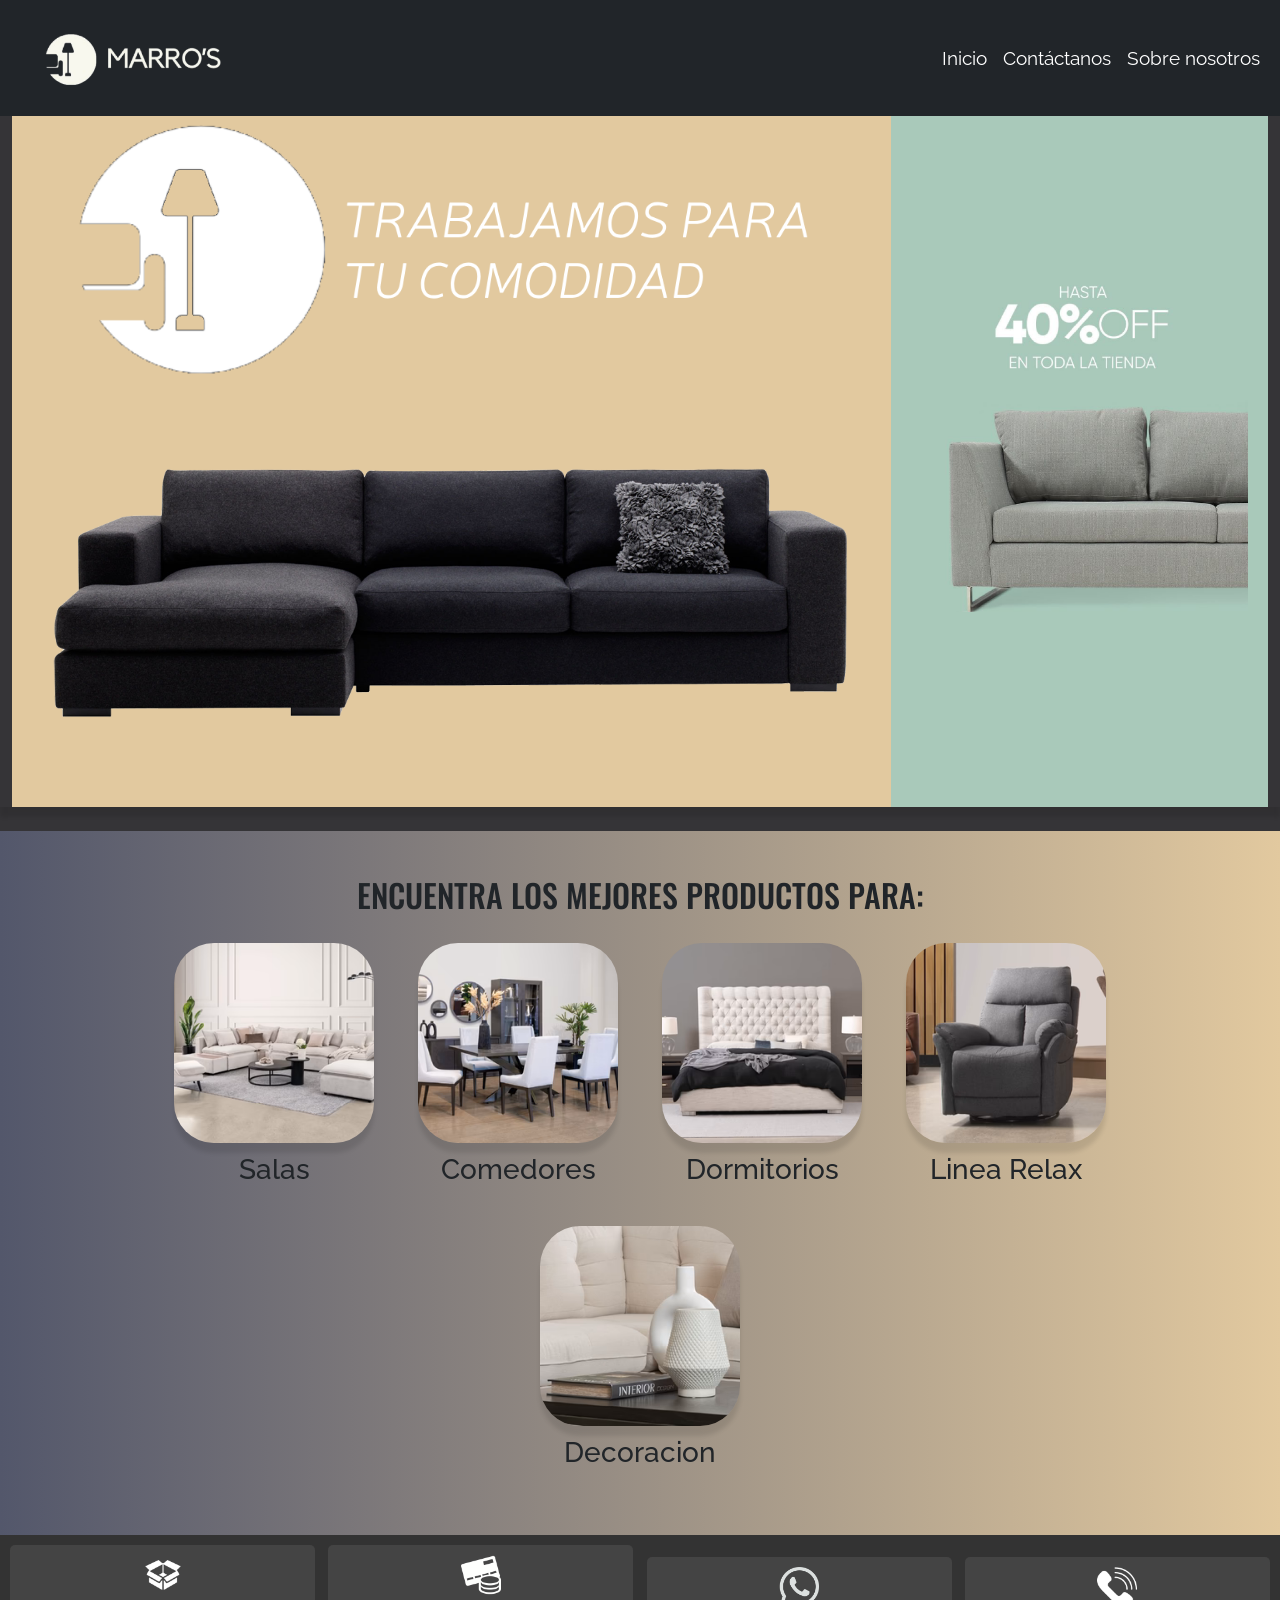
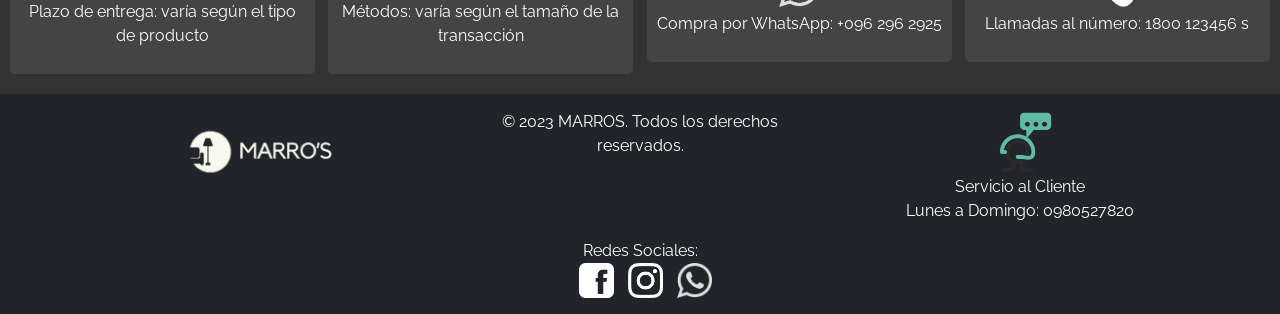
<file: index.html>
<!DOCTYPE html>
<html lang="en">
<head>
    <meta charset="UTF-8">
    <meta name="viewport" content="width=device-width, initial-scale=1.0">
    <title>Inmobiliaria</title>
    <link rel="preconnect" href="https://fonts.googleapis.com">
    <link href="https://fonts.googleapis.com/css2?family=Lato:ital,wght@1,900&display=swap" rel="stylesheet">
    <link href="https://fonts.googleapis.com/css2?family=Prompt:ital,wght@1,500&display=swap" rel="stylesheet">
    <link href="https://fonts.googleapis.com/css2?family=Raleway:wght@200&display=swap" rel="stylesheet">
    <link href="https://fonts.googleapis.com/css2?family=Bebas+Neue&display=swap" rel="stylesheet">
    <link href="https://fonts.googleapis.com/css2?family=Oswald:wght@300&display=swap" rel="stylesheet">
    <link href="https://cdn.jsdelivr.net/npm/bootstrap@5.3.3/dist/css/bootstrap.min.css" rel="stylesheet" integrity="sha384-QWTKZyjpPEjISv5WaRU9OFeRpok6YctnYmDr5pNlyT2bRjXh0JMhjY6hW+ALEwIH" crossorigin="anonymous">
    <link rel="stylesheet" href="../css/encabezados.css">
    <link rel="stylesheet" href="/css/index.css">
    
</head>
<body>

    <header>
        <nav class="navbar navbar-expand-lg bg-dark navbar-dark fixed-top">
            <section class="logo">
                <a href="#">
                    <img src="../img/logoblanco.png" alt="LOGO INMOBILIARIA" style=" height: 100px;">
                </a>
            </section>
            <nav class="elementosNav">
            <div class="container-fluid">
                <button class="navbar-toggler" type="button" data-bs-toggle="collapse" data-bs-target="#navbarNav" aria-controls="navbarNav" aria-expanded="false" aria-label="Toggle navigation">
                    <span class="navbar-toggler-icon"></span>
                </button>
                <div class="collapse navbar-collapse" id="navbarNav">
                    <ul class="navbar-nav mx-auto">
                        <li class="nav-item">
                            <a class="nav-link" href="/index.html">Inicio</a>
                        </li>
                        <li class="nav-item">
                            <a class="nav-link" href="/html/contacto.html">Contáctanos</a>
                        </li>
                        <li class="nav-item">
                            <a class="nav-link" href="/html/ofertas.html">Sobre nosotros</a>
                        </li>
                    </ul>
                </div>
            </div>
        </nav>
        </nav>
    </header>

    <article class="parteEntera container-fluid">
        <section class="parteIzquierda col-md-8">
            <img src="../img/esloganblanco.png" alt="" width="100%" height="auto"
                onmouseover="this.style.filter='invert(100%)'"
                onmouseout="this.style.filter='none'">
            <img src="../img/sofanegro.png" alt="" width="100%" height="auto">
        </section>
        <section class="parteDerecha col-md-4">
            <aside>
                <img src="../img/descuento.png" alt="" width="auto" height="auto">
            </aside>
        </section>
    </article>

    <section>
        <br>
    </section>
    <section class="productos">
        <h2 style="font-family: 'Oswald', sans-serif;">ENCUENTRA LOS MEJORES PRODUCTOS PARA:</h2>

        <section class="producto-container">
            <img src="../img/salas.png" alt="">
            <h3>Salas</h3>
        </section>

        <section class="producto-container">
            <img src="../img/comedor.png" alt="">
            <h3>Comedores</h3>
        </section>

        <section class="producto-container">
            <img src="../img/dormitorio.png" alt="">
            <h3>Dormitorios</h3>
        </section>

        <section class="producto-container">
            <img src="/img/relax.png" alt="">
            <h3>Linea Relax</h3>
        </section>

        <section class="producto-container">
            <img src="../img/decoracion.png" alt="">
            <h3>Decoracion</h3>
        </section>
    </section>

    <section class="bar container-fluid">
        <section class="col-md-2.5">
            <img src="../img/box.png" alt="Tiempo Entrega" width="auto" height="40px" style="filter: invert(100%);">
            <p>Plazo de entrega: varía según el tipo de producto</p>
        </section>
        <section class="col-md-2.5">
            <img src="../img/metodoPago.png" alt="Métodos de Pago" width="auto" height="40px" style="filter: invert(100%);">
            <p>Métodos: varía según el tamaño de la transacción</p>
        </section>
        <section class="col-md-2.5">
            <img src="../img/whatsapp2.png" alt="Entrega WhatsApp" width="auto" height="40px" style="filter: invert(100%);">
            <p>Compra por WhatsApp: +096 296 2925 </p>
        </section>
        <section class="col-md-2.5">
            <img src="../img/telefono3.png" alt="LLamadas" width="auto" height="40px" style="filter: invert(100%);">
            <p>Llamadas al número: 1800 123456 s</p>
        </section>
    </section>

    <footer class="piePagina text-center p-3 bg-dark text-white">
        <div class="container">
            <div class="row">
                <div class="col-md-4">
                    <img src="../img/logoblanco.png" alt="LOGO INMOBILIARIA" style="width: 200px; height:200 px;">
                </div>
                <div class="col-md-4">
                    <p>&copy; 2023 MARROS. Todos los derechos reservados.</p>
                </div>
                <div class="col-md-4">
                    <section class="serviciocliente">
                        <img src="../img/serviciocliente.png" alt="LOGO INMOBILIARIA" width="auto" height="65px">
                        <p>Servicio al Cliente</p>
                        <p>Lunes a Domingo: 0980527820</p>
                    </section>
                </div>
            </div>
            <div class="row mt-3">
                <div class="col-md-12">
                    <p> Redes Sociales:</p>
                    <img src="../img/facebook.png" alt="LOGO INMOBILIARIA" width="35px" height="35px">
                    <img src="../img/instagram.png" alt="LOGO INMOBILIARIA" width="35px" height="35px">
                    <img src="../img/whatsapp2.png" alt="LOGO INMOBILIARIA" width="35px" height="35px" style="filter: invert(100%);">
                </div>
            </div>
        </div>
    </footer>
    
</body>
<script src="https://cdn.jsdelivr.net/npm/bootstrap@5.2.3/dist/js/bootstrap.bundle.min.js"></script>
</html>
</file>
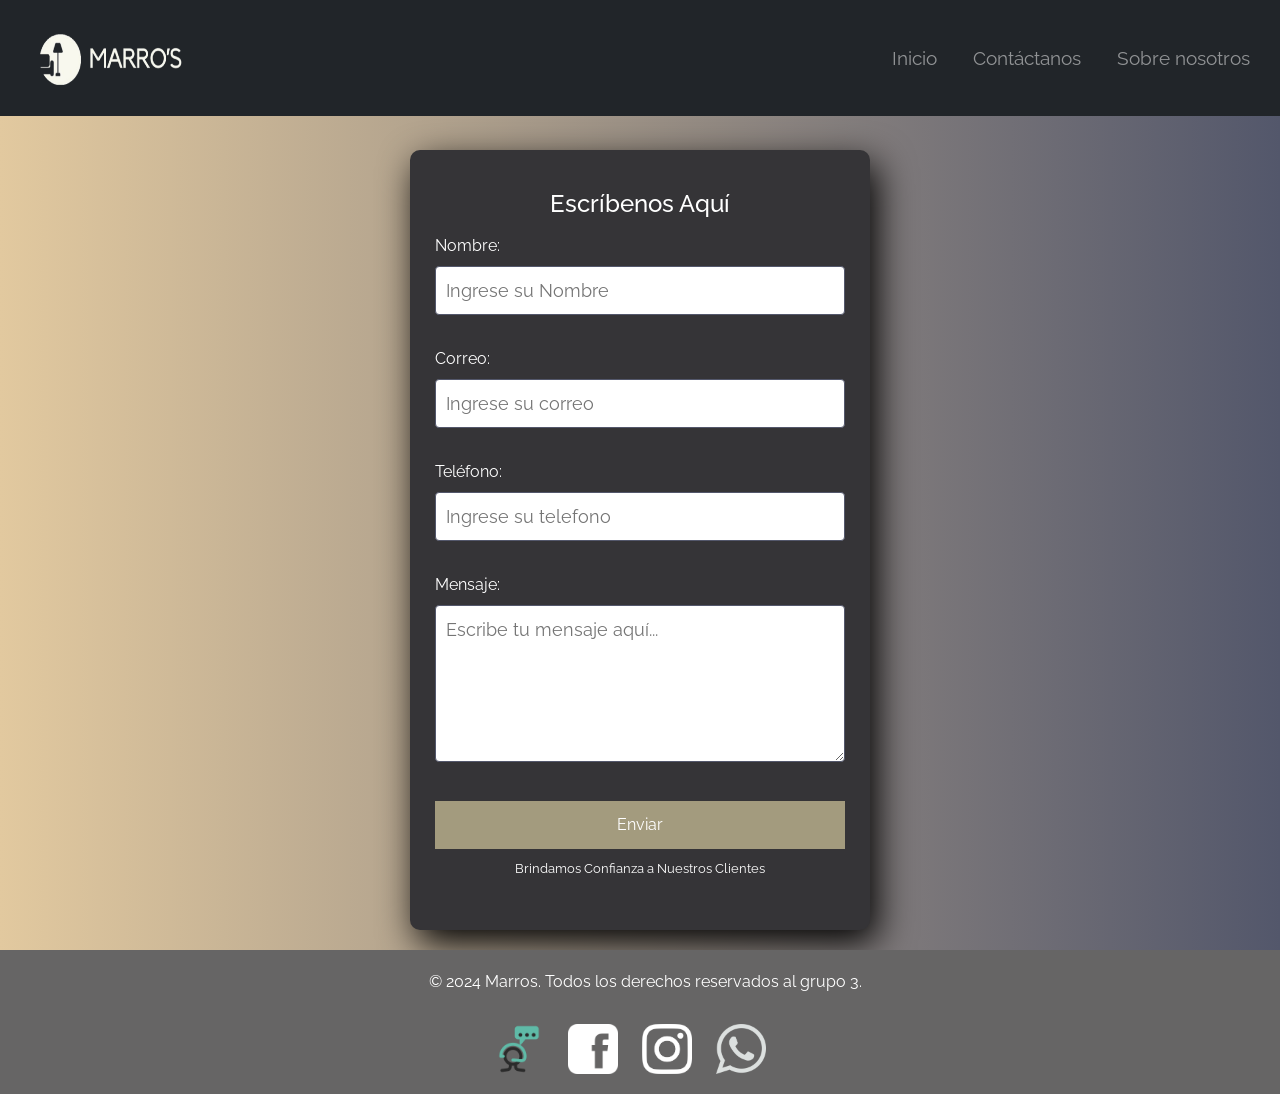
<file: html/contacto.html>
<!doctype html>
<html lang="en">
  <head>
    <meta charset="utf-8">
    <meta name="viewport" content="width=device-width, initial-scale=1">
    <title>Bootstrap demo</title>
    <link rel="preconnect" href="https://fonts.googleapis.com">
    <link href="https://fonts.googleapis.com/css2?family=Lato:ital,wght@1,900&display=swap" rel="stylesheet">
    <link href="https://fonts.googleapis.com/css2?family=Prompt:ital,wght@1,500&display=swap" rel="stylesheet">
    <link href="https://fonts.googleapis.com/css2?family=Raleway:wght@200&display=swap" rel="stylesheet">
    <link href="https://fonts.googleapis.com/css2?family=Bebas+Neue&display=swap" rel="stylesheet">
    <link href="https://fonts.googleapis.com/css2?family=Oswald:wght@300&display=swap" rel="stylesheet">
    <link rel="stylesheet" href="https://maxcdn.bootstrapcdn.com/bootstrap/4.5.2/css/bootstrap.min.css">
    <link rel="stylesheet" href="../css/encabezados.css">
    <link href="https://cdn.jsdelivr.net/npm/bootstrap@5.3.3/dist/css/bootstrap.min.css" rel="stylesheet" integrity="sha384-QWTKZyjpPEjISv5WaRU9OFeRpok6YctnYmDr5pNlyT2bRjXh0JMhjY6hW+ALEwIH" crossorigin="anonymous">
    <link rel="stylesheet" href="/css/contacto.css">
  
  
  </head>
  <body>
    
    <nav class="navbar navbar-expand-lg bg-dark navbar-dark fixed-top">
        <section class="logo">
            <a href="#">
                <img src="../img/logoblanco.png" alt="LOGO INMOBILIARIA" style=" height: 100px;">
            </a>
        </section>
        <nav class="elementosNav">
        <div class="container-fluid">
            <button class="navbar-toggler" type="button" data-bs-toggle="collapse" data-bs-target="#navbarNav" aria-controls="navbarNav" aria-expanded="false" aria-label="Toggle navigation">
                <span class="navbar-toggler-icon"></span>
            </button>
            <div class="collapse navbar-collapse" id="navbarNav">
                <ul class="navbar-nav mx-auto">
                    <li class="nav-item">
                        <a class="nav-link" href="/index.html">Inicio</a>
                    </li>
                    <li class="nav-item">
                        <a class="nav-link" href="/html/contacto.html">Contáctanos</a>
                    </li>
                    <li class="nav-item">
                        <a class="nav-link" href="/html/ofertas.html">Sobre nosotros</a>
                    </li>
                </ul>
            </div>
        </div>
    </nav>
    </nav>
</header>

    
    <section class="form-container">
     
      <form action="https://formsubmit.co/cristhophervillamarin7@gmail.com" method="POST" class="form-register">
        <h4>Escríbenos Aquí</h4>
  
        <div class="mb-3">
          <label for="nombre" class="form-label">Nombre:</label>
          <input class="controls" type="text" name="nombre" id="nombre" placeholder="Ingrese su Nombre" required>
          <span id="errorNombre" class="error"></span>
        </div>
  
   
        <div class="mb-3">
            <label for="correo" class="form-label">Correo:</label>
            <input class="controls" type="text" name="correo" id="correo"  placeholder="Ingrese su correo" required>
            <span id="errorCorreo" class="correo"></span>
          </div>
  
        <div class="mb-3">
          <label for="telefono" class="form-label">Teléfono:</label>
          <input class="controls" type="tel" name="telefono" id="telefono" pattern="[0-9]{10}" placeholder="Ingrese su telefono" required>
          <span id="errorTelefono" class="error"></span>
        </div>
  
  
        <div class="mb-3">
          <label for="mensaje" class="form-label">Mensaje:</label>
          <textarea class="controls" name="mensaje" id="mensaje" rows="5" placeholder="Escribe tu mensaje aquí..." required></textarea>
          <span id="errorMensaje" class="error"></span>
        </div>
  
        <input class="botons" type="submit" value="Enviar">
        <p>Brindamos Confianza a Nuestros Clientes</p>
      </form>
    </section>
  
  
<footer class="footer text-center">
  <div class="container">
    <div class="row">
      <div class="col-lg-12">
        <i class="fab fa-bootstrap footer-icon"></i>
     
        &copy; 2024 Marros. Todos los derechos reservados al grupo 3.
        <br>
        <a href="tel:+1234567890">  <img src="/img/serviciocliente.png" alt=""  height="50px" style="margin-right: 20px;margin-top: 30px;"></a> 
        <a href="">   <img src="/img/facebook.png" alt=""  height="50px" style="margin-right: 20px;margin-top: 30px;"></a> 
        <a href=""> <img src="/img/instagram.png" alt="" height="50px" style="margin-right: 20px;margin-top: 30px;"></a> 
        <a href=""> <img src="/img/whatsapp2.png" alt=""  height="50px" style="margin-right: 20px;margin-top: 30px;filter: invert(100%);"></a>
      </div>
    </div>
  </div>
</footer>
</body>
<script src="https://cdn.jsdelivr.net/npm/bootstrap@5.3.3/dist/js/bootstrap.bundle.min.js" integrity="sha384-YvpcrYf0tY3lHB60NNkmXc5s9fDVZLESaAA55NDzOxhy9GkcIdslK1eN7N6jIeHz" crossorigin="anonymous"></script>

</html>
</file>
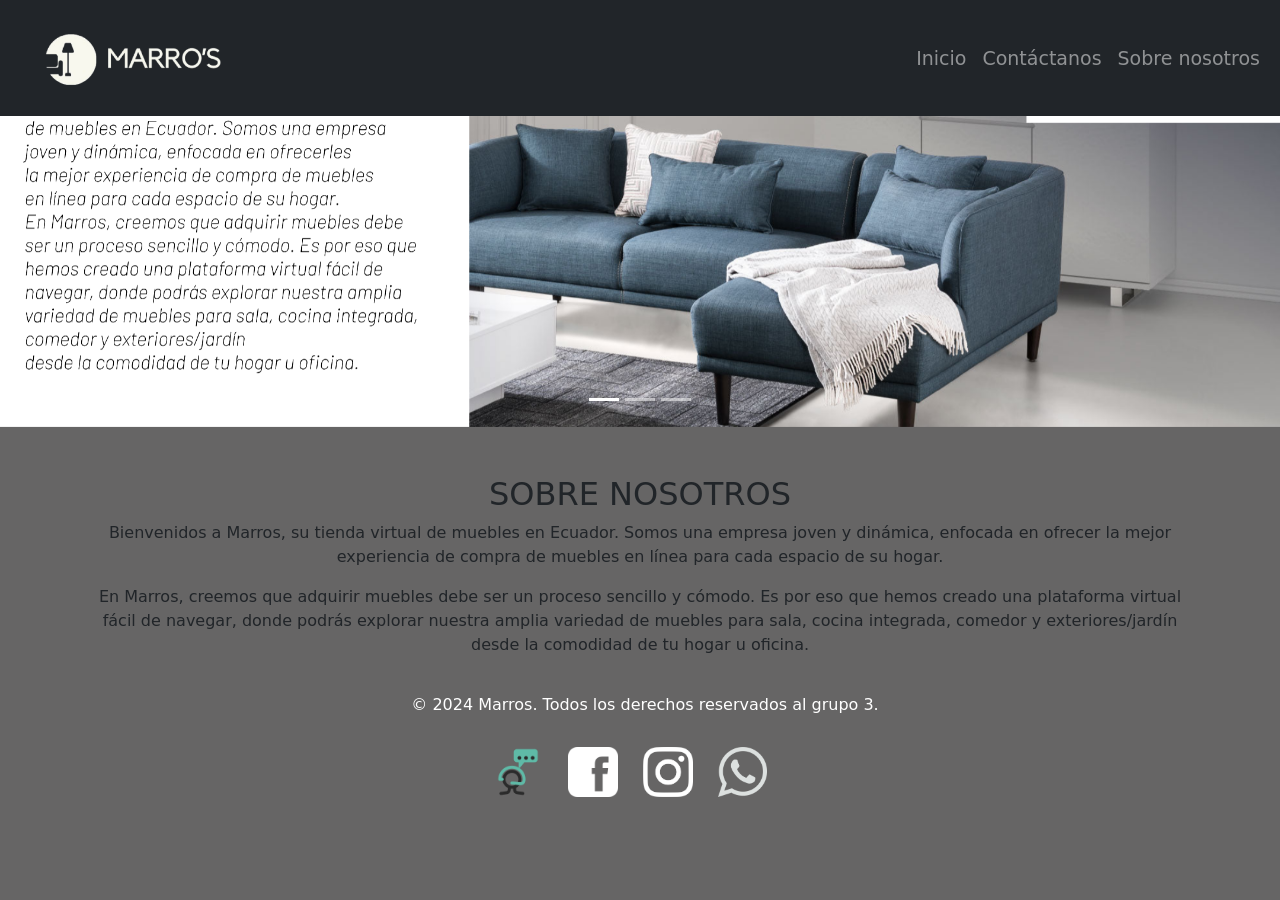
<file: html/ofertas.html>
<!DOCTYPE html>
<html lang="en">

<head>
    <link href="https://fonts.googleapis.com/css2?family=Raleway:wght@200&display=swap" rel="stylesheet">
    <meta charset="UTF-8">
    <meta name="viewport" content="width=device-width, initial-scale=1.0">
    <title>Ofertas</title>
    <link rel="stylesheet" href="https://stackpath.bootstrapcdn.com/bootstrap/4.5.2/css/bootstrap.min.css">
    <link rel="stylesheet" href="../css/encabezados.css">
    <link rel="stylesheet" href="../css/carrusel.css">
    <link rel="preconnect" href="https://fonts.googleapis.com">
    <link href="https://fonts.googleapis.com/css2?family=Lato:ital,wght@1,900&display=swap" rel="stylesheet">
    <link href="https://fonts.googleapis.com/css2?family=Prompt:ital,wght@1,500&display=swap" rel="stylesheet">
    <link href="https://fonts.googleapis.com/css2?family=Raleway:wght@200&display=swap" rel="stylesheet">
    <link href="https://fonts.googleapis.com/css2?family=Bebas+Neue&display=swap" rel="stylesheet">
    <link href="https://fonts.googleapis.com/css2?family=Oswald:wght@300&display=swap" rel="stylesheet">
    <link href="https://cdn.jsdelivr.net/npm/bootstrap@5.3.3/dist/css/bootstrap.min.css" rel="stylesheet" integrity="sha384-QWTKZyjpPEjISv5WaRU9OFeRpok6YctnYmDr5pNlyT2bRjXh0JMhjY6hW+ALEwIH" crossorigin="anonymous">
    <link rel="stylesheet" href="../css/encabezados.css">
    <link rel="stylesheet" href="/css/ofertas.css">
</head>

<body>

    <!-- Nav from the first page -->
    <nav class="navbar navbar-expand-lg bg-dark navbar-dark fixed-top">
        <section class="logo">
            <a href="#">
                <img src="../img/logoblanco.png" alt="LOGO INMOBILIARIA" style=" height: 100px;">
            </a>
        </section>
        <nav class="elementosNav">
            <div class="container-fluid">
                <button class="navbar-toggler" type="button" data-bs-toggle="collapse" data-bs-target="#navbarNav" aria-controls="navbarNav" aria-expanded="false" aria-label="Toggle navigation">
                    <span class="navbar-toggler-icon"></span>
                </button>
                <div class="collapse navbar-collapse" id="navbarNav">
                    <ul class="navbar-nav mx-auto">
                        <li class="nav-item">
                            <a class="nav-link" href="/index.html">Inicio</a>
                        </li>
                        <li class="nav-item">
                            <a class="nav-link" href="/html/contacto.html">Contáctanos</a>
                        </li>
                        <li class="nav-item">
                            <a class="nav-link" href="/html/ofertas.html">Sobre nosotros</a>
                        </li>
                    </ul>
                </div>
            </div>
        </nav>
    </nav>

    <section class="carrusel-margin">
        <div id="carouselExampleIndicators" class="carousel slide carousel-fade" data-bs-ride="carousel" data-bs-interval="3000" style="">
            <div class="carousel-indicators">
                <button type="button" data-bs-target="#carouselExampleIndicators" data-bs-slide-to="0" class="active" aria-current="true" aria-label="Slide 1"></button>
                <button type="button" data-bs-target="#carouselExampleIndicators" data-bs-slide-to="1" aria-label="Slide 2"></button>
                <button type="button" data-bs-target="#carouselExampleIndicators" data-bs-slide-to="2" aria-label="Slide 3"></button>
            </div>
            <div class="carousel-inner">
                <div class="carousel-item active">
                    <img src="../img/descuento1.png" class="d-block w-100" alt="Imagen 1">
                </div>
                <div class="carousel-item">
                    <img src="../img/descuento2.png" class="d-block w-100" alt="Imagen 2">
                </div>
                <div class="carousel-item">
                    <img src="../img/descuento3.png" class="d-block w-100" alt="Imagen 3">
                </div>
            </div>
        </div>
    </section>

    <section class="description-section">
        <div class="container text-center mt-5">
            <h2>SOBRE NOSOTROS</h2>
            <p>Bienvenidos a Marros, su tienda virtual de muebles en Ecuador. Somos una empresa joven y dinámica, enfocada en ofrecer la mejor experiencia de compra de muebles en línea para cada espacio de su hogar.</p>
            <p>En Marros, creemos que adquirir muebles debe ser un proceso sencillo y cómodo. Es por eso que hemos creado una plataforma virtual fácil de navegar, donde podrás explorar nuestra amplia variedad de muebles para sala, cocina integrada, comedor y exteriores/jardín desde la comodidad de tu hogar u oficina.</p>
        </div>
    </section>

    <footer class="footer text-center">
        <div class="container">
            <div class="row">
                <div class="col-lg-12">
                    <i class="fab fa-bootstrap footer-icon"></i>
                    &copy; 2024 Marros. Todos los derechos reservados al grupo 3.
                    <br>
                    <a href="tel:+1234567890"> <img src="/img/serviciocliente.png" alt="" height="50px" style="margin-right: 20px;margin-top: 30px;"></a>
                    <a href=""><img src="/img/facebook.png" alt="" height="50px" style="margin-right: 20px;margin-top: 30px;"></a>
                    <a href=""><img src="/img/instagram.png" alt="" height="50px" style="margin-right: 20px;margin-top: 30px;"></a>
                    <a href=""><img src="/img/whatsapp2.png" alt="" height="50px" style="margin-right: 20px;margin-top: 30px;filter: invert(100%);"></a>
                </div>
            </div>
        </div>
    </footer>

    <script src="https://cdn.jsdelivr.net/npm/bootstrap@5.2.3/dist/js/bootstrap.bundle.min.js"></script>
</body>

</html>
</file>
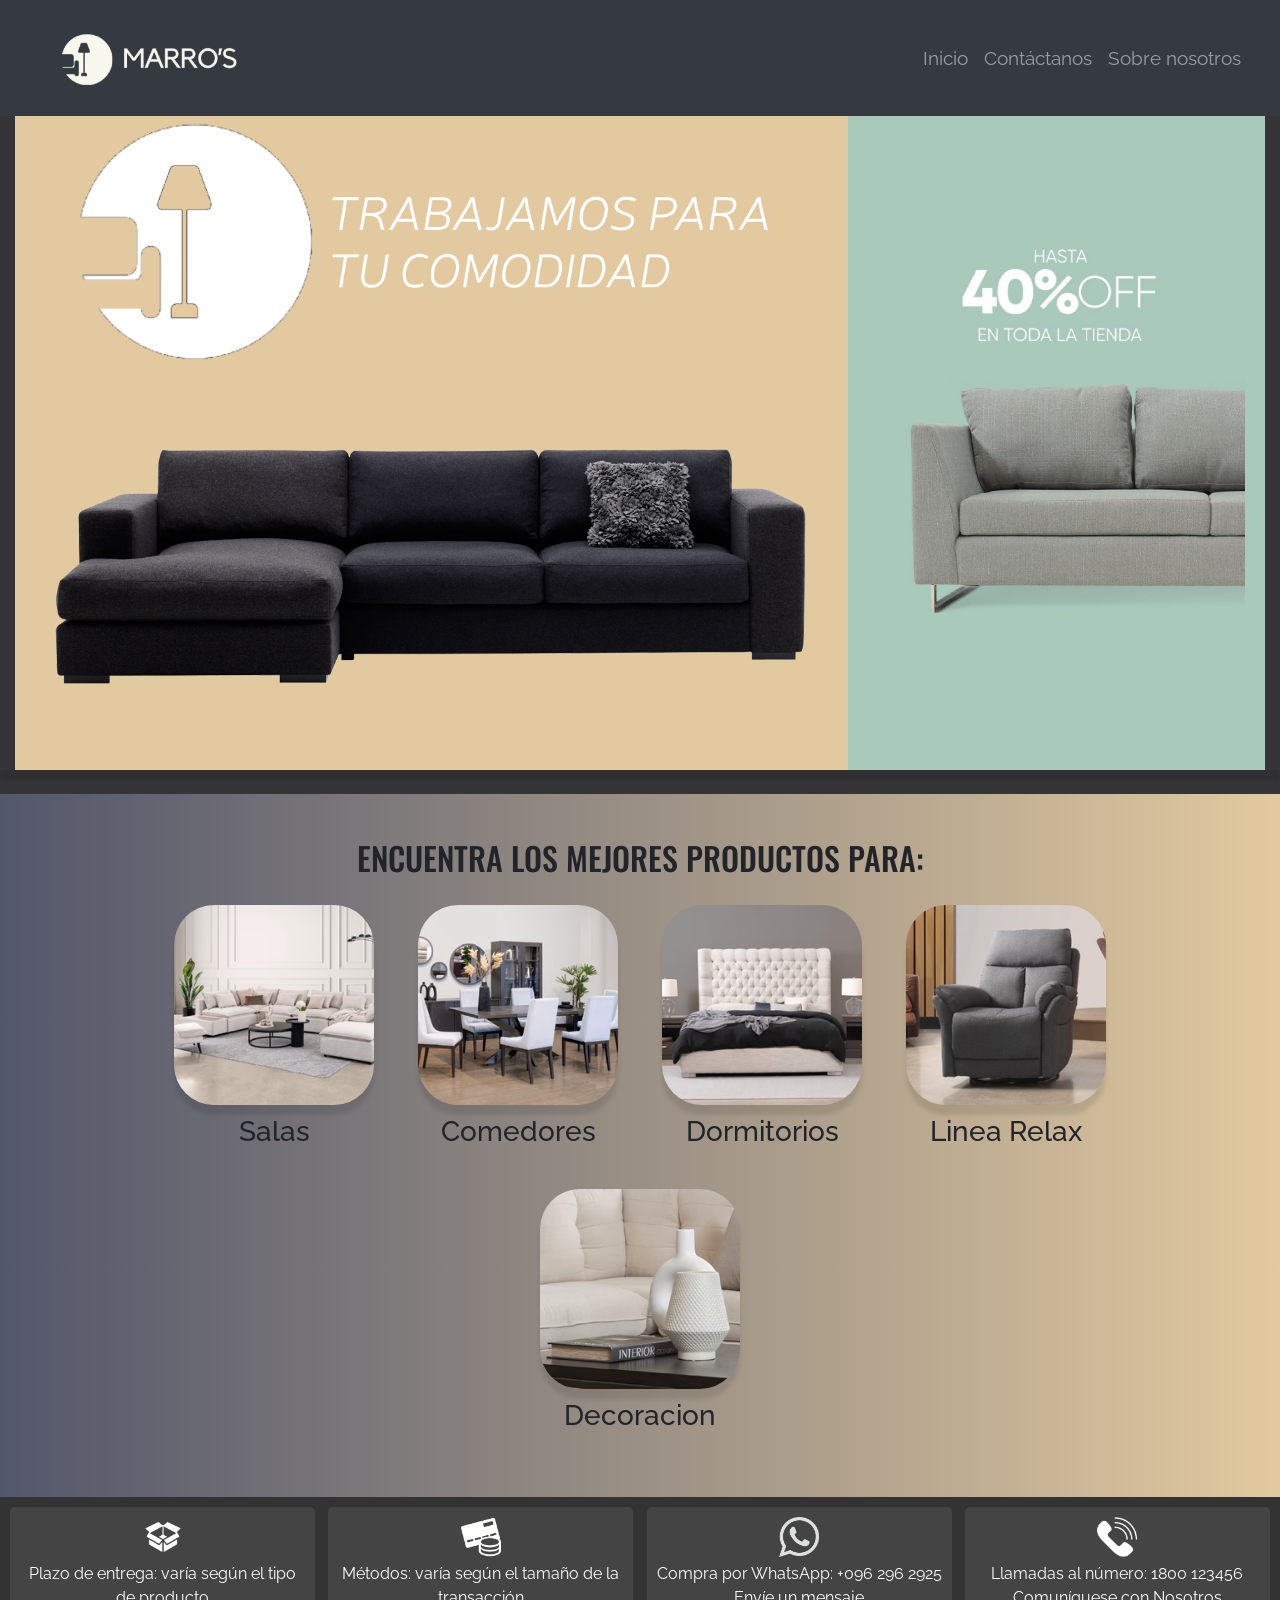
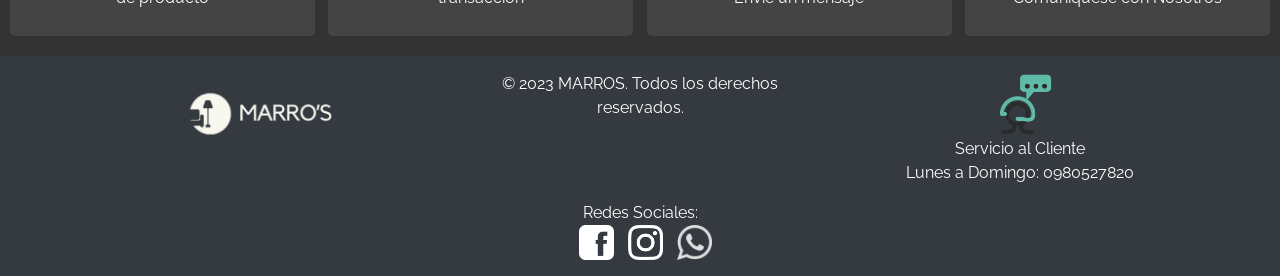
<file: html/principal.html>
<!DOCTYPE html>
<html lang="en">
<head>
    <meta charset="UTF-8">
    <meta name="viewport" content="width=device-width, initial-scale=1.0">
    <title>Inmobiliaria</title>
    <link rel="preconnect" href="https://fonts.googleapis.com">
    <link href="https://fonts.googleapis.com/css2?family=Lato:ital,wght@1,900&display=swap" rel="stylesheet">
    <link href="https://fonts.googleapis.com/css2?family=Prompt:ital,wght@1,500&display=swap" rel="stylesheet">
    <link href="https://fonts.googleapis.com/css2?family=Raleway:wght@200&display=swap" rel="stylesheet">
    <link href="https://fonts.googleapis.com/css2?family=Bebas+Neue&display=swap" rel="stylesheet">
    <link href="https://fonts.googleapis.com/css2?family=Oswald:wght@300&display=swap" rel="stylesheet">
    <link rel="stylesheet" href="https://maxcdn.bootstrapcdn.com/bootstrap/4.5.2/css/bootstrap.min.css">
    <link rel="stylesheet" href="../css/encabezados.css">
    <style>
        body {       
            height: 100%;
            margin: 0;       
            border: 0;   
            background-color: #353437;  
        }
        .parteEntera {
    margin-top: 80px;
    display: flex;
    flex-wrap: wrap;
    height: auto;
    box-shadow: 0 10px 4px rgba(0, 0, 0, 0.1);
}

.parteIzquierda {
    background-color: #e2c99f;
    color: #353437;
    text-align: center;
    flex: 1 1 70%;
    font-family: 'Raleway', sans-serif;
    padding: 20px;
}

.parteDerecha {
    flex: 1 1 30%;
    display: flex;
    background-color: #a9c9ba;
    align-items: center;
    justify-content: center;
    padding: 20px;
}
.parteIzquierda h1 {
    font-size: 38px;
    text-shadow: 0 10px 4px rgba(0, 0, 0, 0.1);
}



.parteDerecha img {
    max-width: 100%;
    height: auto;
    transition: transform 0.3s, filter 0.3s;
}

.parteDerecha img:hover {
    transform: scale(1.12);
    filter: invert(100%);
}

        .productos {
            align-items: center;
            justify-content: center;
            text-align: center;
            background: linear-gradient(to right, #53576b, #e2c99f);
            font-family: 'Raleway', sans-serif;
            padding: 45px;
        }

        .producto-container {
            display: inline-block;
            margin: 20px;
            transform-style: preserve-3d;
            transition: transform 0.3s ease;
        }

        .producto-container:hover {
            transform: rotateY(20deg);
        }

        .productos img {
            height: 200px;
            width: 100%;
            display: block;
            margin-bottom: 10px;
            border-radius: 40px;
            box-shadow: 0 10px 4px rgba(0, 0, 0, 0.1);
        }

        .productos h3 {
            display: block;
            margin: 0;
        }

        .bar {
            display: flex;
            flex-wrap: wrap;
            justify-content: space-between;
            align-items: center;
            background-color: #333;
            padding: 10px;
            color: white;
        }

        .bar section {
            display: flex;
            flex-direction: column;
            text-align: center;
            align-items: center;
            padding: 10px;
            background-color: #444;
            border-radius: 5px;
            margin-bottom: 10px;
            width: 100%;
            font-family: 'Raleway', sans-serif;
        }

        .bar section img {
            margin-bottom: 5px;
        }

        @media(min-width: 768px) {
            .bar section {
                width: calc(25% - 10px);
            }

            .bar section:not(:last-child) {
                margin-right: 10px;
            }
        }
    </style>
</head>
<body>

    <header>
        <nav class="navbar navbar-expand-lg bg-dark navbar-dark fixed-top">
            <section class="logo">
                <a href="#">
                    <img src="../img/logoblanco.png" alt="LOGO INMOBILIARIA" style=" height: 100px;">
                </a>
            </section>
            <nav class="elementosNav">
            <div class="container-fluid">
                <button class="navbar-toggler" type="button" data-bs-toggle="collapse" data-bs-target="#navbarNav" aria-controls="navbarNav" aria-expanded="false" aria-label="Toggle navigation">
                    <span class="navbar-toggler-icon"></span>
                </button>
                <div class="collapse navbar-collapse" id="navbarNav">
                    <ul class="navbar-nav mx-auto">
                        <li class="nav-item">
                            <a class="nav-link" href="principal.html">Inicio</a>
                        </li>
                        <li class="nav-item">
                            <a class="nav-link" href="contacto.html">Contáctanos</a>
                        </li>
                        <li class="nav-item">
                            <a class="nav-link" href="ofertas.html">Sobre nosotros</a>
                        </li>
                    </ul>
                </div>
            </div>
        </nav>
        </nav>
    </header>

    <article class="parteEntera container-fluid">
        <section class="parteIzquierda col-md-8">
            <img src="../img/esloganblanco.png" alt="" width="100%" height="auto"
                onmouseover="this.style.filter='invert(100%)'"
                onmouseout="this.style.filter='none'">
            <img src="../img/sofanegro.png" alt="" width="100%" height="auto">
        </section>
        <section class="parteDerecha col-md-4">
            <aside>
                <img src="../img/descuento.png" alt="" width="auto" height="auto">
            </aside>
        </section>
    </article>

    <section>
        <br>
    </section>
    <section class="productos">
        <h2 style="font-family: 'Oswald', sans-serif;">ENCUENTRA LOS MEJORES PRODUCTOS PARA:</h2>

        <section class="producto-container">
            <img src="../img/salas.png" alt="">
            <h3>Salas</h3>
        </section>

        <section class="producto-container">
            <img src="../img/comedor.png" alt="">
            <h3>Comedores</h3>
        </section>

        <section class="producto-container">
            <img src="../img/dormitorio.png" alt="">
            <h3>Dormitorios</h3>
        </section>

        <section class="producto-container">
            <img src="../img/relax.png" alt="">
            <h3>Linea Relax</h3>
        </section>

        <section class="producto-container">
            <img src="../img/decoracion.png" alt="">
            <h3>Decoracion</h3>
        </section>
    </section>

    <section class="bar container-fluid">
        <section class="col-md-2.5">
            <img src="../img/box.png" alt="Tiempo Entrega" width="auto" height="40px" style="filter: invert(100%);">
            <p>Plazo de entrega: varía según el tipo de producto</p>
        </section>
        <section class="col-md-2.5">
            <img src="../img/metodoPago.png" alt="Métodos de Pago" width="auto" height="40px" style="filter: invert(100%);">
            <p>Métodos: varía según el tamaño de la transacción</p>
        </section>
        <section class="col-md-2.5">
            <img src="../img/whatsapp2.png" alt="Entrega WhatsApp" width="auto" height="40px" style="filter: invert(100%);">
            <p>Compra por WhatsApp: +096 296 2925 Envíe un mensaje</p>
        </section>
        <section class="col-md-2.5">
            <img src="../img/telefono3.png" alt="LLamadas" width="auto" height="40px" style="filter: invert(100%);">
            <p>Llamadas al número: 1800 123456 Comuníquese con Nosotros</p>
        </section>
    </section>

    <footer class="piePagina text-center p-3 bg-dark text-white">
        <div class="container">
            <div class="row">
                <div class="col-md-4">
                    <img src="../img/logoblanco.png" alt="LOGO INMOBILIARIA" style="width: 200px; height:200 px;">
                </div>
                <div class="col-md-4">
                    <p>&copy; 2023 MARROS. Todos los derechos reservados.</p>
                </div>
                <div class="col-md-4">
                    <section class="serviciocliente">
                        <img src="../img/serviciocliente.png" alt="LOGO INMOBILIARIA" width="auto" height="65px">
                        <p>Servicio al Cliente</p>
                        <p>Lunes a Domingo: 0980527820</p>
                    </section>
                </div>
            </div>
            <div class="row mt-3">
                <div class="col-md-12">
                    <p> Redes Sociales:</p>
                    <img src="../img/facebook.png" alt="LOGO INMOBILIARIA" width="35px" height="35px">
                    <img src="../img/instagram.png" alt="LOGO INMOBILIARIA" width="35px" height="35px">
                    <img src="../img/whatsapp2.png" alt="LOGO INMOBILIARIA" width="35px" height="35px" style="filter: invert(100%);">
                </div>
            </div>
        </div>
    </footer>
    
</body>
<script src="https://cdn.jsdelivr.net/npm/bootstrap@5.2.3/dist/js/bootstrap.bundle.min.js"></script>
</html>
</file>
<file: css/encabezados.css>
/* Estilos del Header */
* {
    margin: 0;
    padding: 0;
}

header {
    display: flex;
    align-items: center;
    background-color:#353437;
    font-family: 'Raleway', sans-serif;
    height: 85px;
    width: 100%;
    position: fixed;
    top: 0;
    z-index: 1000; 
}

.logo {
    margin-left: 15px;
}

.elementosNav {
    margin-left: auto;
}

.elementosNav a {
    padding: 20px 20px;
    color: rgb(255, 255, 255);
    text-decoration: none;
    font-size: 19px;
    transition: 1s;
}

.elementosNav a:hover {
    background-color: #a39b7e;
    transition: 1s ease-in;
}

/* Estilos del menú desplegable */
.menuDesplegable {            
    position: relative;
    display: inline-block;
}

.contenedorMenu {
    margin-top: 20px;
    display: none;
    position: absolute;
    background-color: #333;
    min-width: 160px;
    box-shadow: 0px 8px 16px 0px rgba(0, 0, 0, 0.2);
    z-index: 1;
}

.menuDesplegable:hover .contenedorMenu {
    display: block;
}

        .contenedorMenu a {
            margin-top: 10px;
            padding: 8px; /* Ajusta el espaciado interno de las opciones del menú */
            display: block;
        }
/* Estilos del Footer */
.piePagina {
    background-color: #53576b;
    color: white;
    padding: 20px;
    display: flex;
    align-items: center;
    justify-content: space-between;
    font-family: 'Raleway', sans-serif;
    text-align: center;
    bottom: 0;
}

.piePagina p {
    margin: 0;
}

.piePagina img {
    margin-left: 10px;
}

.serviciocliente {
    align-items: center;
    justify-content: center;
    text-align: center;
}

/* Añade otros estilos según sea necesario */
</file>
<file: css/index.css>
body {       
    height: 100%;
    margin: 0;       
    border: 0;   
    background-color: #353437;  
}
.parteEntera {
margin-top: 80px;
display: flex;
flex-wrap: wrap;
height: auto;
box-shadow: 0 10px 4px rgba(0, 0, 0, 0.1);
}

.parteIzquierda {
background-color: #e2c99f;
color: #353437;
text-align: center;
flex: 1 1 70%;
font-family: 'Raleway', sans-serif;
padding: 20px;
}

.parteDerecha {
flex: 1 1 30%;
display: flex;
background-color: #a9c9ba;
align-items: center;
justify-content: center;
padding: 20px;
}
.parteIzquierda h1 {
font-size: 38px;
text-shadow: 0 10px 4px rgba(0, 0, 0, 0.1);
}



.parteDerecha img {
max-width: 100%;
height: auto;
transition: transform 0.3s, filter 0.3s;
}

.parteDerecha img:hover {
transform: scale(1.12);
filter: invert(100%);
}

.productos {
    align-items: center;
    justify-content: center;
    text-align: center;
    background: linear-gradient(to right, #53576b, #e2c99f);
    font-family: 'Raleway', sans-serif;
    padding: 45px;
}

.producto-container {
    display: inline-block;
    margin: 20px;
    transform-style: preserve-3d;
    transition: transform 0.3s ease;
}

.producto-container:hover {
    transform: rotateY(20deg);
}

.productos img {
    height: 200px;
    width: 100%;
    display: block;
    margin-bottom: 10px;
    border-radius: 40px;
    box-shadow: 0 10px 4px rgba(0, 0, 0, 0.1);
}

.productos h3 {
    display: block;
    margin: 0;
}

.bar {
    display: flex;
    flex-wrap: wrap;
    justify-content: space-between;
    align-items: center;
    background-color: #333;
    padding: 10px;
    color: white;
}

.bar section {
    display: flex;
    flex-direction: column;
    text-align: center;
    align-items: center;
    padding: 10px;
    background-color: #444;
    border-radius: 5px;
    margin-bottom: 10px;
    width: 100%;
    font-family: 'Raleway', sans-serif;
}

.bar section img {
    margin-bottom: 5px;
}

@media(min-width: 768px) {
    .bar section {
        width: calc(25% - 10px);
    }

    .bar section:not(:last-child) {
        margin-right: 10px;
    }
}
</file>
<file: css/contacto.css>
* {
    margin: 0;
    padding: 0;
    box-sizing: border-box;
  }

  body {
    background: linear-gradient(to right, #e2c99f, #53576b);
    background-size: cover;
    display: flex;
    flex-direction: column;
    align-items: center;
    min-height: 100vh;
    margin: 0;
    font-family: 'Raleway', sans-serif;
  }

  .form-container {
    display: flex;
    flex-direction: column;
    align-items: center;
    width: 100%;
    max-width: 500px;
    padding: 20px;
    margin-top: 130px;
  }

  .form-register {
    width: 100%;
    background: #353437;
    padding: 25px;
    border-radius: 10px;
    color: white;
    box-shadow: 7px 13px 37px #000;
  }

  .controls {
    width: 100%;
    background: #ffffff;
    padding: 10px;
    border-radius: 4px;
    margin-bottom: 16px;
    border: 1px solid #53576b;
    font-size: 18px;
    color: rgb(0, 0, 0);
  }

  .form-register p {
    height: 40px;
    text-align: center;
    font-size: 13px;
    line-height: 40px;
  }

  .form-register h4 {
    text-align: center;
    margin: 15px 0;
  }

  .form-register .botons {
    width: 100%;
    background: #a39b7e;
    border: none;
    padding: 12px;
    color: white;
    font-size: 16px;
  }

  .logo img {
    width: 200px;
    height: auto;
  }

  .elementosNav a, .menuDesplegable a {
    color: white;
    margin: 0 10px;
    text-decoration: none;
  }

  .imagenContacto {
    margin-bottom: -120px;
  }
  .footer {
    background-color: #666565;
    color: #fff;
    padding: 20px 0;
    position: relative;
    bottom: 0;
    width: 100%;
  }
  .footer col-lg-12{
    margin-top: 50px;
  }
  .footer-icon {
    margin-right: 10px;
  }
</file>
<file: css/carrusel.css>
.carruselfijo{

    margin-top: 100px;
}

#slider-container {
left: 0;
width: 100%;
height: auto;
overflow: hidden;
align-items: center;
text-align: center;
margin-top: 60px;

}

#slider {
    display: flex;
    transition: transform 0.5s ease;
    width: 100%;
    height: auto;
    z-index: 100; 
}

.slide {
    width: 100%;
    

    flex-shrink: 0;
}

#prevBtn, #nextBtn {
    position: absolute;
    top: 50%;
    transform: translateY(-50%);
    background: transparent;
    border: none;
    font-size: 24px;
    cursor: pointer;
    z-index: 1001;
}

#prevBtn {
    left: 10px;
}

#nextBtn {
    right: 10px;
}
</file>
<file: css/ofertas.css>
body{
    background-color: #666565;
}
  .footer {
    background-color: #666565;
    color: #fff;
    padding: 20px 0;
    position: relative;
    bottom: 0;
    width: 100%;
  }
  .footer col-lg-12{
    margin-top: 50px;
  }
  .footer-icon {
    margin-right: 10px;
  } 
  .carrusel {
    max-width: 100%;
    overflow: hidden;
}

.carousel-inner {
    height: auto;
    max-height: 500px; /* Ajusta este valor según tus necesidades */
}

.carousel-item img {
    object-fit: cover;
    height: 100%;
}
</file>
